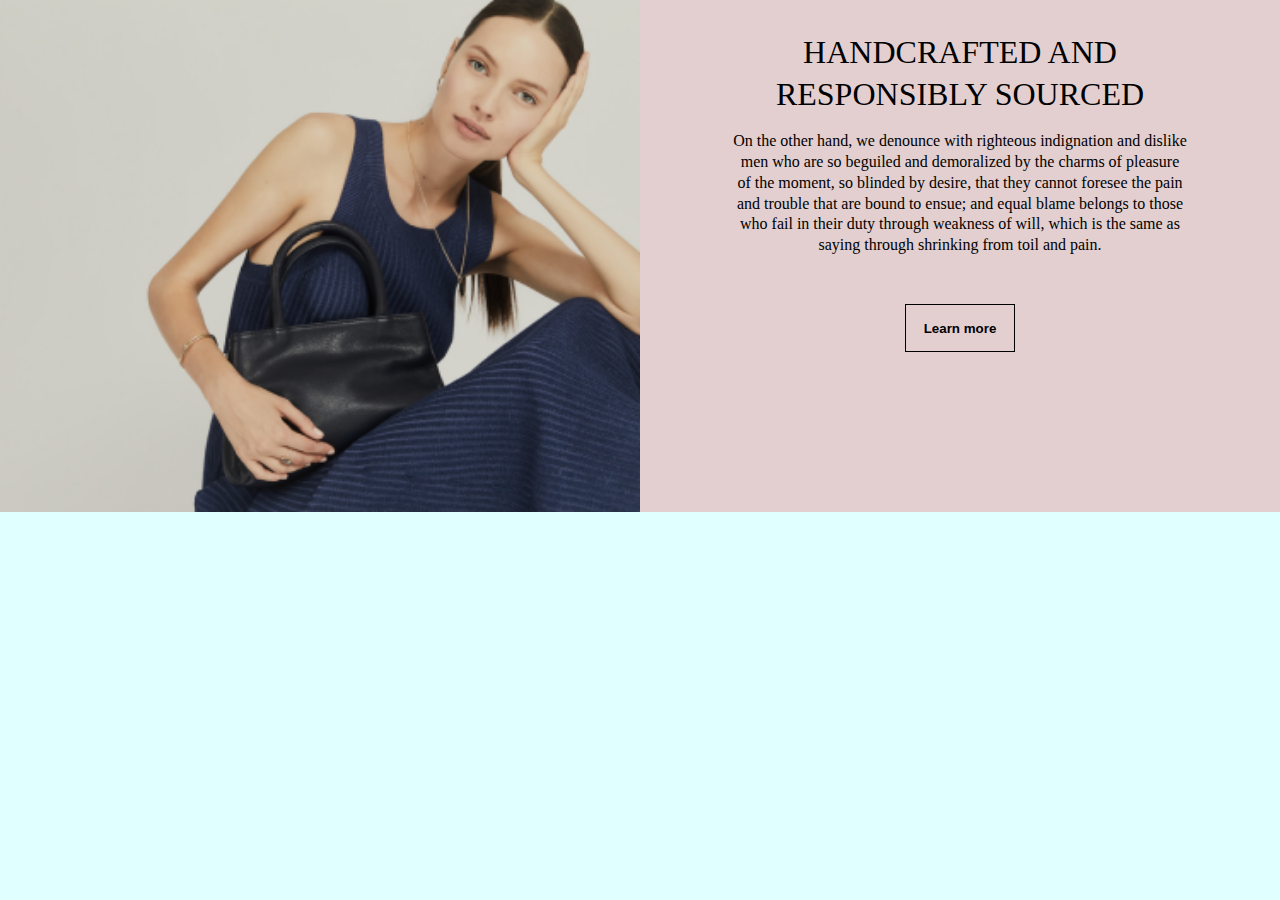
<file: task1/index.html>
<!DOCTYPE html>
<html lang="en">
<head>
    <meta charset="UTF-8">
    <meta http-equiv="X-UA-Compatible" content="IE=edge">
    <meta name="viewport" content="width=device-width, initial-scale=1.0">
    <title>Document</title>
    <link rel="stylesheet" href="./index.css">
</head>
<body>
    <section>
        <div class="img-wrapper"><img src="./imgs/LW_2019_47_PAPAYA_01082019_LOOK9_596.png" alt=""></div>
        <div class="text-wrapper" id="text-wrapper">
            <h3>HANDCRAFTED AND RESPONSIBLY SOURCED</h3>
            <p>On the other hand, we denounce with righteous indignation and dislike men who are so beguiled and demoralized by the charms of pleasure of the moment, so blinded by desire, that they cannot foresee the pain and trouble that are bound to ensue; and equal blame belongs to those who fail in their duty through weakness of will, which is the same as saying through shrinking from toil and pain. </p>
            <p class="learnMore" id="learnMore">On the other hand, we denounce with righteous indignation and dislike men who are so beguiled and demoralized by the charms of pleasure of the moment, so blinded by desire, that they cannot foresee the pain and trouble that are bound to ensue; and equal blame belongs to those who fail in their duty through weakness of will, which is the same as saying through shrinking from toil and pain. </p>
            <button id="btn">Learn more</button>
        </div>
    </section>

    <script src="./app.js"></script>
</body>
</html>
</file>
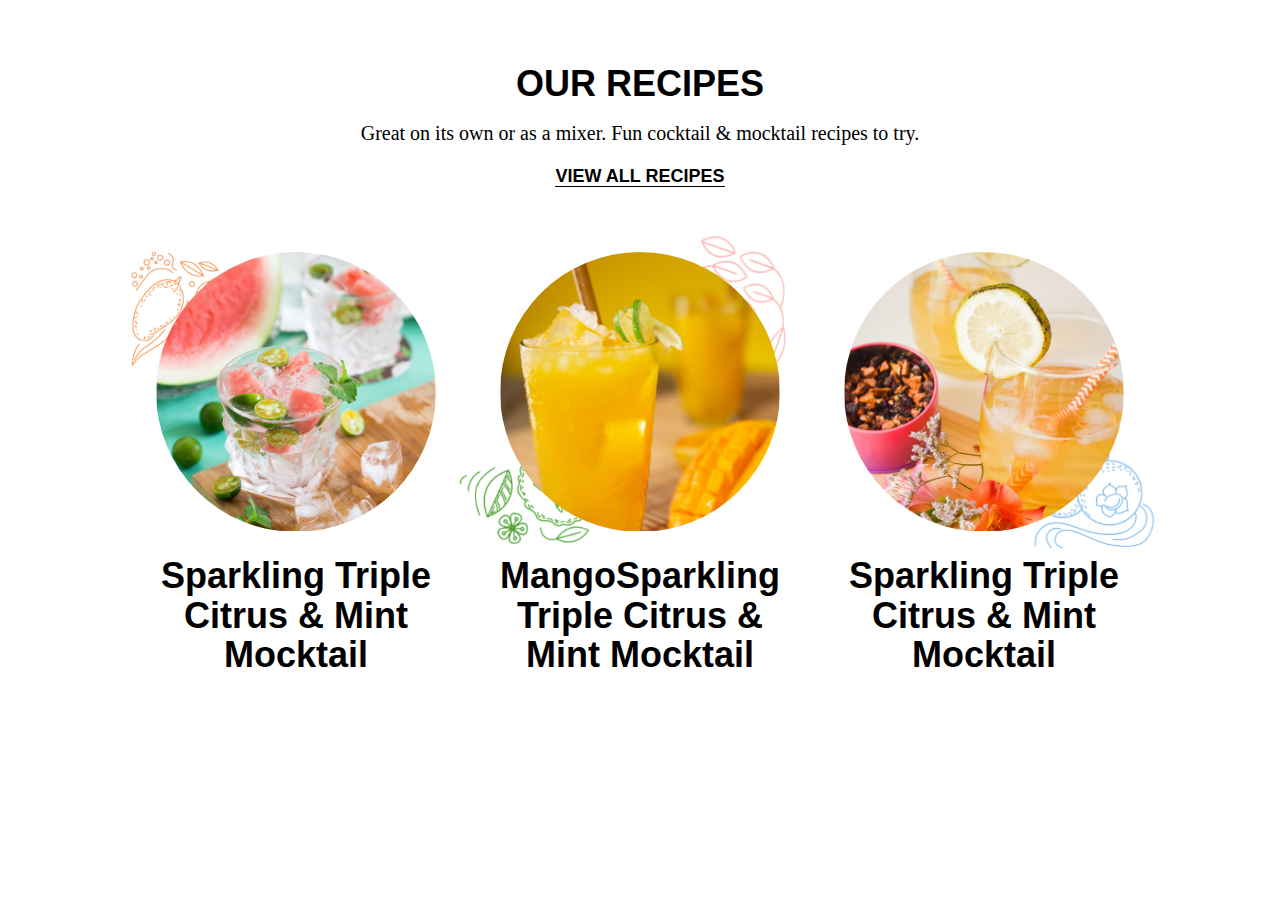
<file: task2/index.html>
<!DOCTYPE html>
<html lang="en">
<head>
    <meta charset="UTF-8">
    <meta http-equiv="X-UA-Compatible" content="IE=edge">
    <meta name="viewport" content="width=device-width, initial-scale=1.0">
    <title>Document</title>
    <link rel="stylesheet" href="./index.css">
</head>
<body>
    <section>
        <div class="sectionHeader">
            <h1>OUR RECIPES</h1>
            <p>Great on its own or as a mixer. Fun cocktail & mocktail recipes to try.</p>
            <p><a href="">VIEW ALL RECIPES</a></p>
        </div>
        <div class="showcaseWrapper">
            <div class="itemWrapper">
                <div class="iconWrapper">
                    <div class="graphic1"><img src="./images/image 33.png" alt=""></div>
                    <div class="graphic2"></div>
                    <div class="graphic3"></div>
                    <div class="graphic4"></div>
                    <div class="pictureWrapper"><img src="./images/image 4.png" alt=""></div>
                </div>
                <h3>Sparkling Triple Citrus & Mint Mocktail</h3>
            </div>
            <div class="itemWrapper">
                <div class="iconWrapper">
                    <div class="graphic1"></div>
                    <div class="graphic2"><img src="./images/image 37.png" alt=""></div>
                    <div class="graphic3"><img src="./images/image 34.png" alt=""></div>
                    <div class="graphic4"></div>
                    <div class="pictureWrapper"><img src="./images/image 45.png" alt=""></div>
                </div>
                <h3>MangoSparkling Triple Citrus & Mint Mocktail</h3>
            </div>
            <div class="itemWrapper">
                <div class="iconWrapper">
                    <div class="graphic1"></div>
                    <div class="graphic2"></div>
                    <div class="graphic3"></div>
                    <div class="graphic4"><img src="./images/image 35.png" alt=""></div>
                    <div class="pictureWrapper"><img src="./images/image 5.png" alt=""></div>
                </div>
                <h3>Sparkling Triple Citrus & Mint Mocktail</h3>
            </div>
        </div>
    </section>
</body>
</html>
</file>
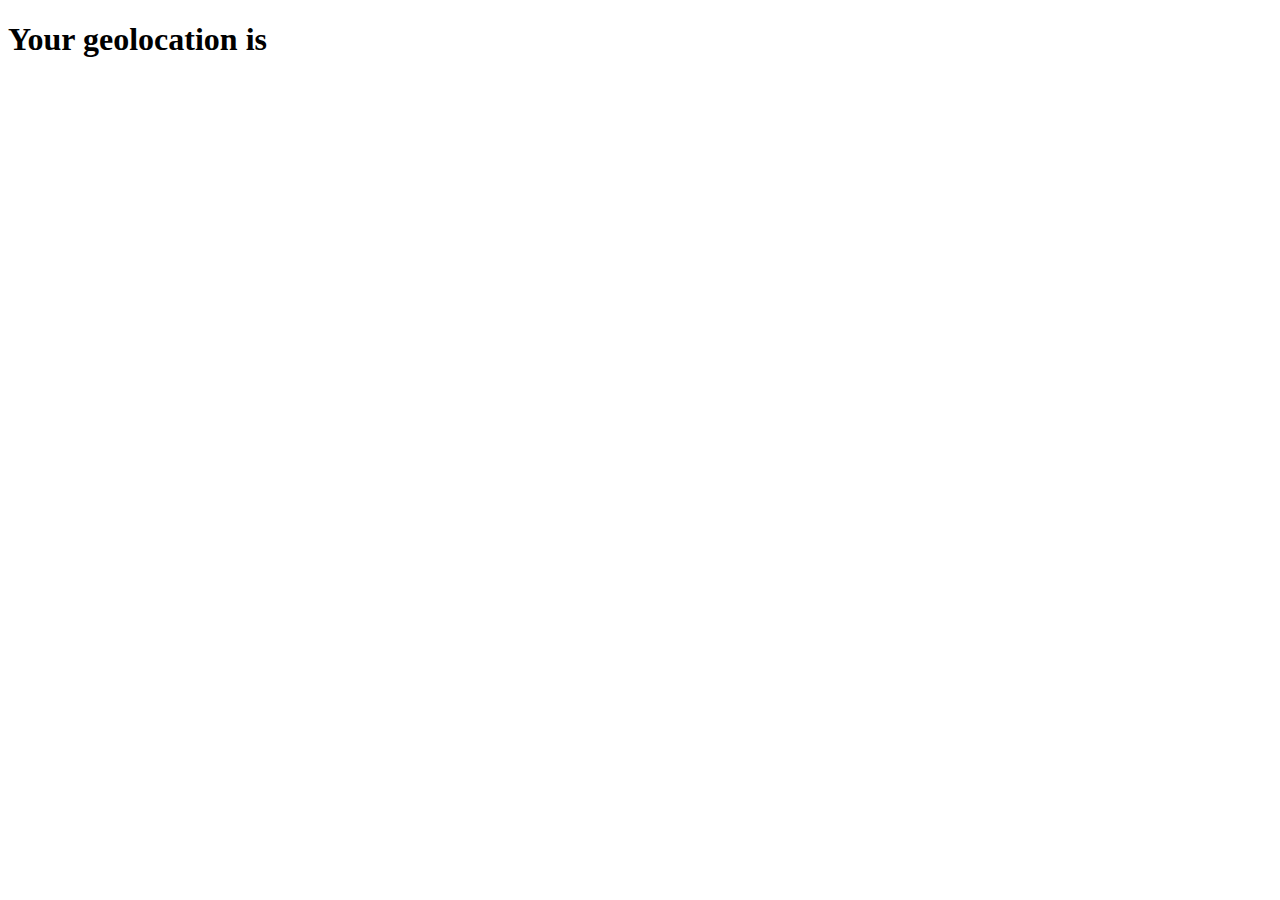
<file: task3/index.html>
<!DOCTYPE html>
<html lang="en">
<head>
    <meta charset="UTF-8">
    <meta http-equiv="X-UA-Compatible" content="IE=edge">
    <meta name="viewport" content="width=device-width, initial-scale=1.0">
    <title>Document</title>
</head>
<body>
    <h1>Your geolocation is <span id="geo"></span></h1>
    
<script src="./app.js"></script>
</body>
</html>
</file>
<file: task1/index.css>
body{
    width: 100%;
    min-height:700px ;
    background: lightcyan;
    margin:0;
}
section{
    margin:0;
    display:flex;
    flex-direction: column;
    width: 100%;

    background-color:#E3CFCF;

}

.img-wrapper{
    width: 100%;
    height: auto;
    line-height: 0;
}
.img-wrapper img{
    width: 100%;
    height: auto;
}

.text-wrapper{
    padding:0 16px;
    display:flex;
    flex-direction: column;
    align-items: center;
    text-align: center;
}
.text-wrapper h3{
    font-style: normal;
    font-weight: 275;
    font-size: 24px;
    line-height: 130%;
    text-transform: uppercase;
    margin-bottom:0;
}
.text-wrapper p{
    font-family: "Fira Sans";
    font-weight: 300;
    font-size: 16px;
    line-height: 130%;
    margin-bottom: 24px;
    
}
.text-wrapper button{
    box-sizing: border-box;
    background-color: transparent;
    border:1px solid black;
    padding: 16px;
    font-weight: bold;
    width: 110px;
    height: 48px;
    cursor: pointer;
    margin-bottom:64px;
}
#learnMore{
    max-height: 0;
    color: transparent;
    overflow: hidden;
    transition: max-height .5s ease-out,color 1s;
}
#learnMore.open {
    max-height:15rem;
    color:black;
}
@media screen and (min-width:800px){
    section{
        flex-direction: row;
        
    }
    .img-wrapper,.text-wrapper{
        width: 50%;
        height: auto;
    }
    .text-wrapper{
        justify-content: start;
        align-items: center;
        padding: 0 .4rem;
        margin-top:16px
    }
    .text-wrapper h3,.text-wrapper p{
        line-height: 1;
        margin:8px 0;
    }
    .text-wrapper p{
        font-size: 14px;
    }
    .text-wrapper button{
        margin:16px;
    }
    
}


@media screen and (min-width:920px){
    .text-wrapper{
        padding: 0rem;
        
    }
    .text-wrapper p{
        font-size: 16px;
    }
    .text-wrapper h3,.text-wrapper p{
        line-height: 1;
        margin:.5rem;
    }
    
}

@media screen and (min-width:1150px) {
    .text-wrapper{
        height: auto;
        margin-top:32px;
        gap:16px
    }
    
    .text-wrapper h3{
        font-size: 32px;
    }
    .text-wrapper h3,.text-wrapper p{
        width: 71%;
        line-height: 130%;
        margin:0;
    }
    
    
}
@media screen and (min-width:1420px) {
    .text-wrapper{
        height: auto;
        margin-top:120px;
    }
    
    .text-wrapper h3{
        font-size: 32px;
    }
    .text-wrapper p{
        font-size: 18px;
    }
    .text-wrapper h3,.text-wrapper p{
        width: 71%;
        line-height: 130%;
        margin:0;
    }
    
    
}
</file>
<file: task2/index.css>
:root{
    --color-text:black;
    --color-background:white;
    --icon-size-mobile:81.0666vw;
    --icon-size-medium:280px;
    --icon-size-large:360px;
    --fonts:'Gill Sans', 'Gill Sans MT', Calibri, 'Trebuchet MS', sans-serif;
    font-family:var(--fonts);
}

body{
    margin:0;
}

section{
    width: 100%;
    background-color: var(--color-background);
    display:flex;
    flex-direction: column;
    justify-content: center;
    text-align: center;
    color:var(--color-text);
    font-style: normal;
}
.sectionHeader{
    margin:64px 16px 32px 16px;
    display:flex;
    flex-direction: column;
    gap:1rem;
}
.sectionHeader h1{
    width: 100%;
    font-weight: 600;
    font-size: 36px;
    line-height: 110%;
    text-transform: uppercase;
    margin:0;
}
.sectionHeader p{
    font-family: 'Rajdhani';
    font-weight: 400;
    font-size: 20px;
    line-height: 130%;
    margin:0;
}
.sectionHeader a,.sectionHeader:visited{
    font-family:var(--fonts);
    color:var(--color-text);
    text-decoration: none;
    font-weight: 600;
    font-size: 18px;
    line-height: 130%;
    cursor: pointer;
    border-bottom: 1px solid var(--color-text);/*sa text decoration je izgledalo malo pre stisnuto pa sam stavio border */
}
.sectionHeader a{
    transform: translateY(-2px);
}

.showcaseWrapper{
    display:flex;
    flex-direction: column;
    justify-items: center;
    align-items: center;
}
.itemWrapper{
    display:flex;
    flex-direction: column;
    align-items: center;
    width:var(--icon-size-mobile);
}
.itemWrapper h3{
    margin-top:2rem;
    margin-bottom:4rem;
}

.iconWrapper{
    position: relative;
    width:100%;
    display:grid;
    grid-template-columns:50% 1fr 1fr 50%;
    grid-template-rows:50% 1fr 1fr 50%;
    height: var(--icon-size-mobile);
}
.graphic1,.graphic2,.graphic3,.graphic4{
    width: 100%;
    height: 100%;
}
.graphic1 img,.graphic2 img,.graphic3 img,.graphic4 img{
    width: 100%;
}
.graphic1{
    grid-row: 1/2;
    grid-column: 1/2;
    transform: scale(1.487) translate(-28%,-2%);
}
.graphic2{
    grid-row: 1/2;
    grid-column: 4/5;
    transform: scale(1.29) translate(11%,-4%);
}
.graphic3{
    grid-row: 4/5;
    grid-column: 1/2;
    transform:scale(1.29) translate(-28%,36%);
}
.graphic4{
    grid-row: 4/5;
    grid-column: 4/5;
    transform: scale(1.29) translate(9%,30%);
}
.pictureWrapper{
    position:absolute;
    border-radius: 50%;
    overflow: hidden;
    width: 100%;
    height: 100%;
    top: 50%;
    left:50%;
    transform: translate(-50%,-50%);
    
}

@media screen and (min-width:376px) {
    .itemWrapper{
        width:304px;
    }
    
    .iconWrapper{
        height:304px;
    }
}
@media screen and (min-width:1100px) {
    section{
        margin-bottom: 64px;
    }
    .sectionHeader{
        margin-bottom:64px;
    }
    .showcaseWrapper{
        flex-direction: row;
        justify-content: center;
        align-items: center;
        gap:64px;
        margin:0 64px;
    }
    .itemWrapper{
        width: var(--icon-size-medium);
        gap:24px;
    }
    .itemWrapper h3{
        margin:0;
        font-size:36px;
        font-weight: 600;
        line-height: 110%;
    }
    .iconWrapper{
        width: var(--icon-size-medium);
        height: var(--icon-size-medium);
    }
    .pictureWrapper img{
        width: 100%;
    }
}
@media screen and (min-width:1400px) {
    .showcaseWrapper{
        gap:116px;
    }
    .itemWrapper{
        width: var(--icon-size-large);
        gap:32px;
    }
    .iconWrapper{
        width: var(--icon-size-large);
        height: var(--icon-size-large);
    }
}
</file>
